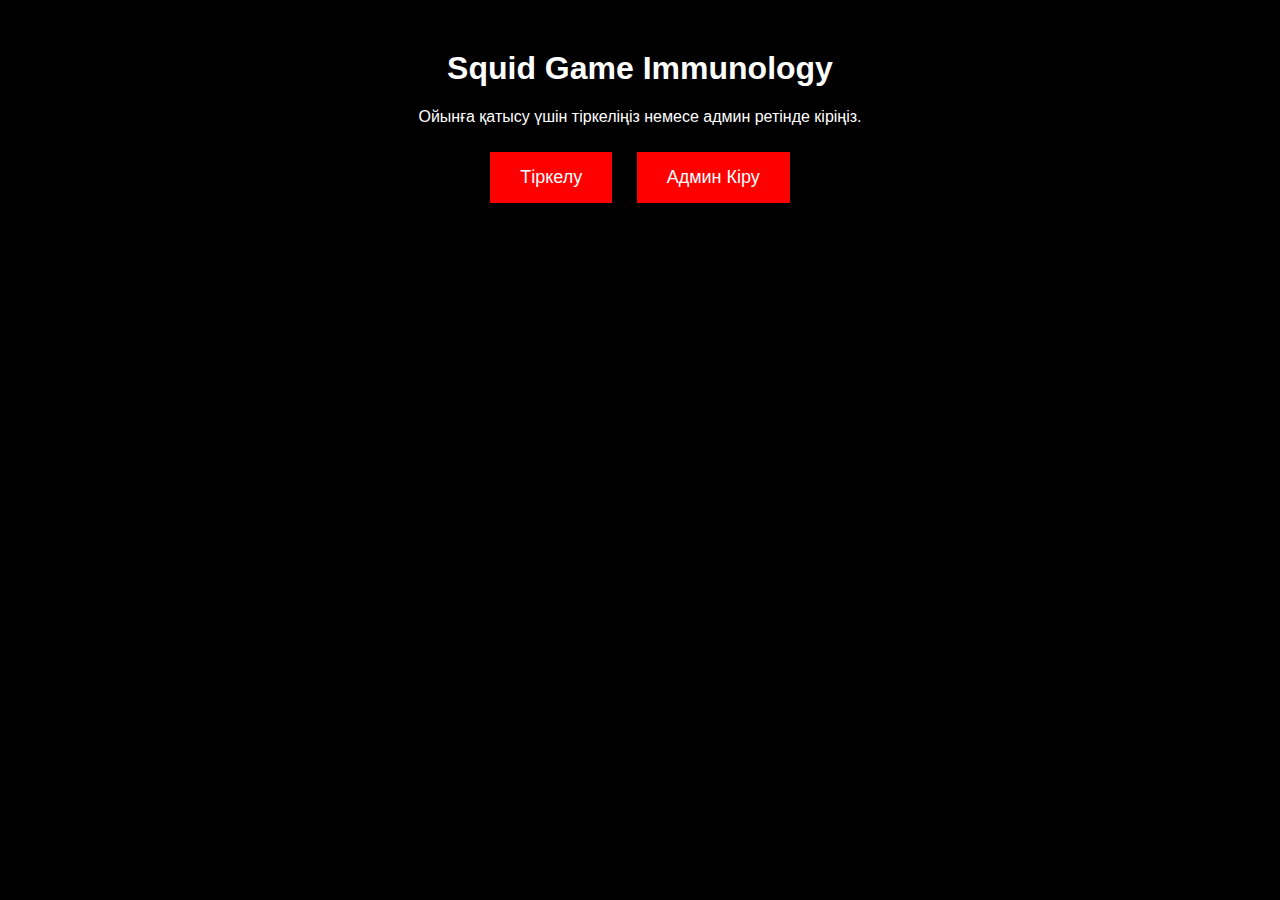
<file: index.html>
<!DOCTYPE html>
<html lang="en">
<head>
    <meta charset="UTF-8">
    <meta name="viewport" content="width=device-width, initial-scale=1.0">
    <title>Squid Game Immunology</title>
    <style>
        body {
            font-family: Arial, sans-serif;
            text-align: center;
            background-color: black;
            color: white;
        }
        .container {
            margin-top: 50px;
        }
        .btn {
            padding: 15px 30px;
            font-size: 18px;
            color: white;
            background-color: red;
            border: none;
            cursor: pointer;
            margin: 10px;
        }
        .btn:hover {
            background-color: darkred;
        }
    </style>
</head>
<body>
    <div class="container">
        <h1>Squid Game Immunology</h1>
        <p>Ойынға қатысу үшін тіркеліңіз немесе админ ретінде кіріңіз.</p>
        <button class="btn" onclick="registerPlayer()">Тіркелу</button>
        <button class="btn" onclick="adminLogin()">Админ Кіру</button>
    </div>

    <script>
function registerPlayer() {
    let playerName = prompt("Атыңызды енгізіңіз:");
    if (playerName && playerName.trim() !== "") {
        let playedPlayers = JSON.parse(localStorage.getItem("playedPlayers")) || [];

        // Егер ойыншы бұрын ойнаған болса, қайта ойнауға тыйым салынады
        if (playedPlayers.includes(playerName)) {
            alert("⚠️ Сіз бұл ойынды бұрын ойнадыңыз! Қайта кіруге рұқсат жоқ.");
            return;
        }

        localStorage.setItem("playerName", playerName);

        let players = JSON.parse(localStorage.getItem("players")) || [];
        let existingPlayer = players.find(player => player.name === playerName);
        
        if (!existingPlayer) {
            players.push({ name: playerName, status: "Күтуде ⏳" });
            localStorage.setItem("players", JSON.stringify(players));
        }

        alert("Тіркелдіңіз: " + playerName);
        window.location.href = "waiting.html";
    } else {
        alert("Атыңызды дұрыс енгізіңіз!");
    }
}

        
        function adminLogin() {
            let password = prompt("Админ құпия сөзін енгізіңіз:");
            if (password === "admin123") {
                window.location.href = "admin.html";
            } else {
                alert("Қате құпия сөз!");
            }
        }
    </script>
</body>
</html>
</file>
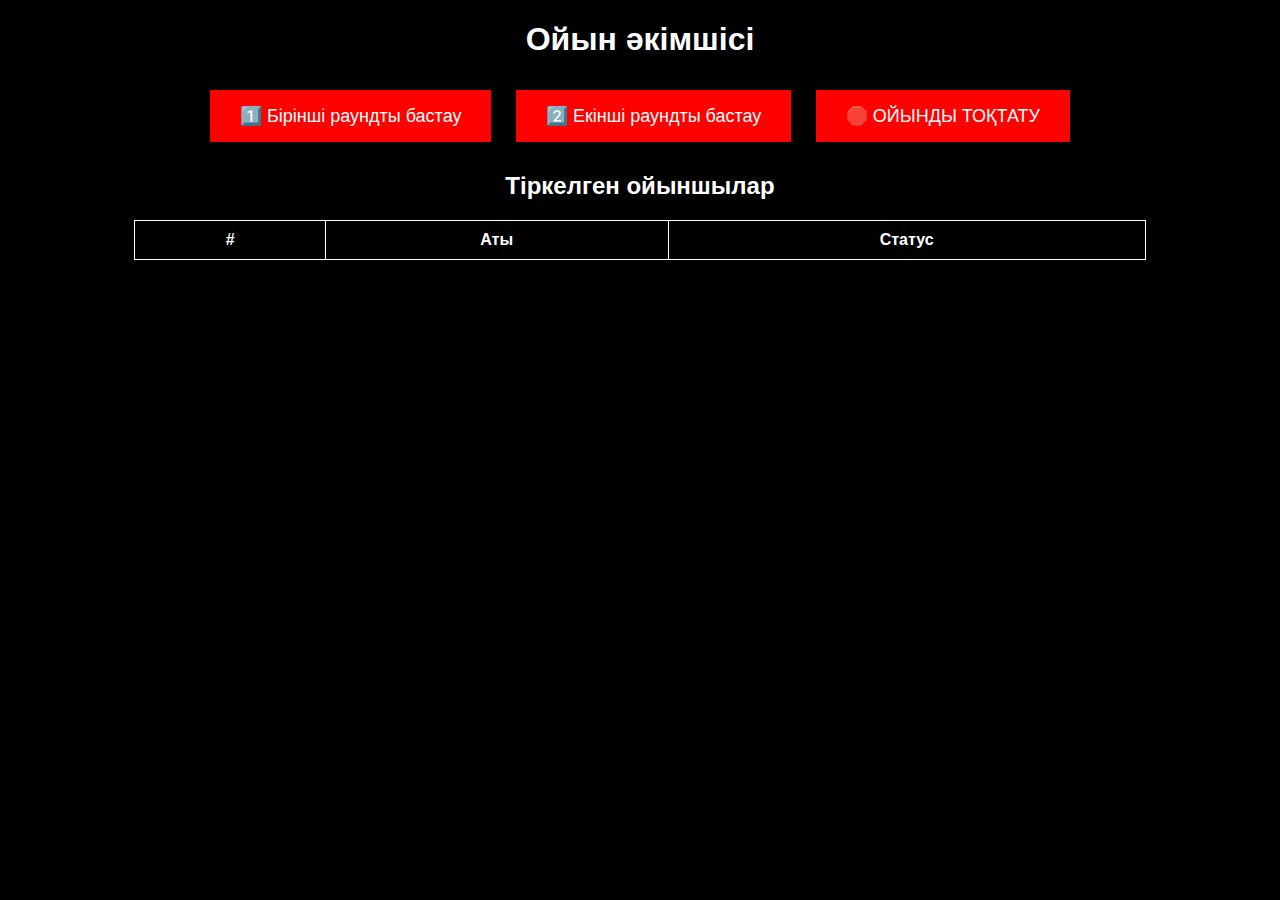
<file: admin.html>
<!DOCTYPE html>
<html lang="kk">
<head>
    <meta charset="UTF-8">
    <meta name="viewport" content="width=device-width, initial-scale=1.0">
    <title>Ойын әкімшісі</title>
    <style>
        body { font-family: Arial, sans-serif; text-align: center; background-color: black; color: white; }
        table { width: 80%; margin: auto; border-collapse: collapse; margin-top: 20px; }
        th, td { border: 1px solid white; padding: 10px; }
        .btn { padding: 15px 30px; font-size: 18px; color: white; background-color: red; border: none; cursor: pointer; margin: 10px; }
    </style>
</head>
<body>
    <h1>Ойын әкімшісі</h1>
    <button class="btn" id="start-round1-btn">1️⃣ Бірінші раундты бастау</button>
    <button class="btn" id="start-round2-btn">2️⃣ Екінші раундты бастау</button>
    <button class="btn" id="stop-game-btn">🛑 ОЙЫНДЫ ТОҚТАТУ</button>

    <h2>Тіркелген ойыншылар</h2>
    <table>
        <thead>
            <tr>
                <th>#</th>
                <th>Аты</th>
                <th>Статус</th>
            </tr>
        </thead>
        <tbody id="players-list">
        </tbody>
    </table>

    <script src="admin.js"></script>
</body>
</html>
</file>
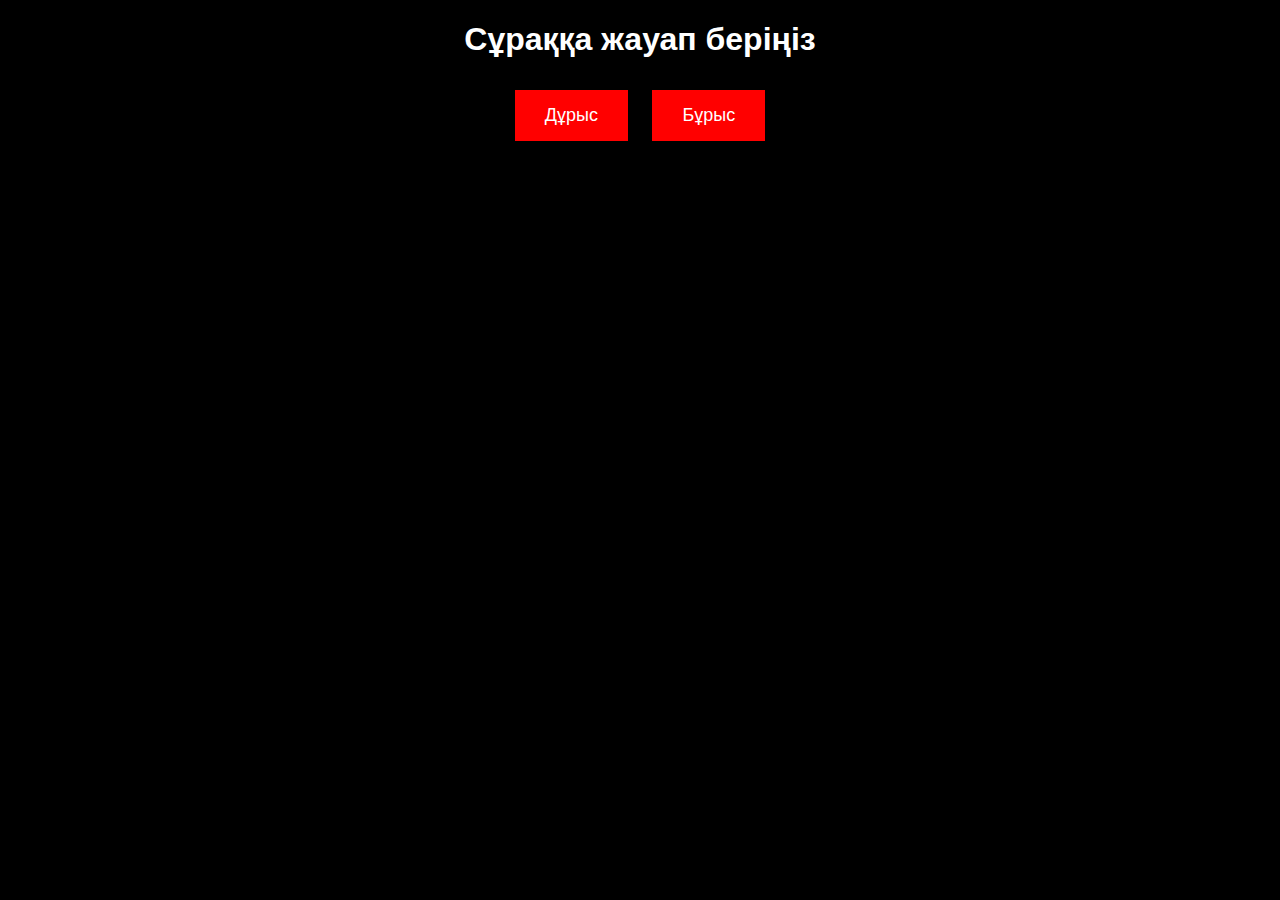
<file: game.html>
<!DOCTYPE html>
<html lang="en">
<head>
    <meta charset="UTF-8">
    <meta name="viewport" content="width=device-width, initial-scale=1.0">
    <title>Ойын</title>
    <style>
        body {
            font-family: Arial, sans-serif;
            text-align: center;
            background-color: black;
            color: white;
        }
        .btn {
            padding: 15px 30px;
            font-size: 18px;
            color: white;
            background-color: red;
            border: none;
            cursor: pointer;
            margin: 10px;
        }
    </style>
</head>
<body>
    <h1>Сұраққа жауап беріңіз</h1>
    <p id="question-text"></p>
    <button class="btn" id="true-btn">Дұрыс</button>
    <button class="btn" id="false-btn">Бұрыс</button>
    <p id="result-text"></p>

    <script>
        document.addEventListener("DOMContentLoaded", function () {
    let playerName = localStorage.getItem("playerName");
    let playedPlayers = JSON.parse(localStorage.getItem("playedPlayers")) || [];

    if (!playerName || playedPlayers.includes(playerName)) {
        alert("⚠️ Сіз бұл ойынды бұрын ойнап қойғансыз! Қайта ойнауға болмайды.");
        window.location.href = "index.html";
    }
});

</body>
</html>
</file>
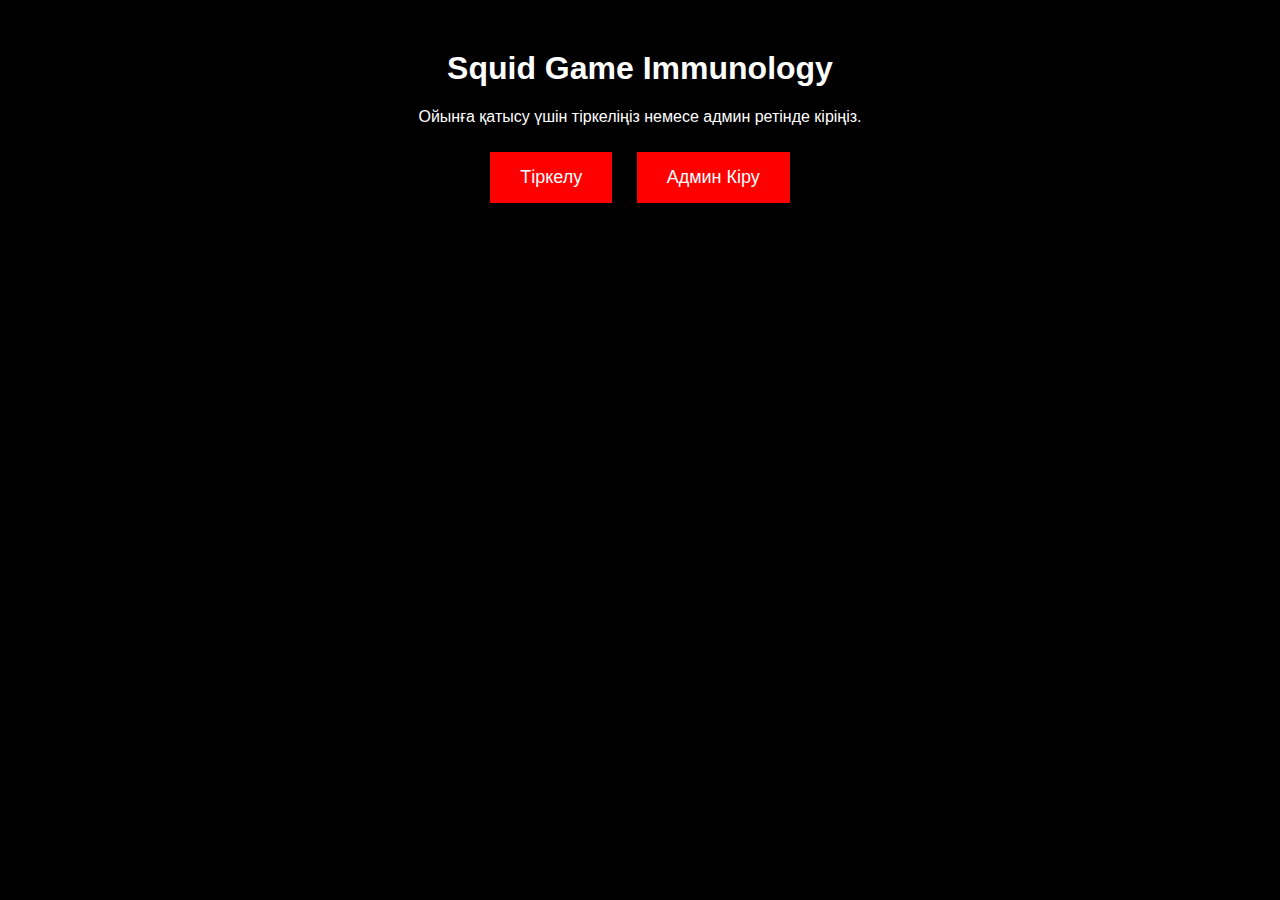
<file: game1.html>
<!DOCTYPE html>
<html lang="en">
<head>
    <meta charset="UTF-8">
    <meta name="viewport" content="width=device-width, initial-scale=1.0">
    <title>Ойын</title>
    <style>
        body {
            font-family: Arial, sans-serif;
            text-align: center;
            background-color: black;
            color: white;
        }
        .btn {
            padding: 15px 30px;
            font-size: 18px;
            color: white;
            background-color: red;
            border: none;
            cursor: pointer;
            margin: 10px;
        }
    </style>
</head>
<body>
    <h1>Сұраққа жауап беріңіз</h1>
    <p id="question-text"></p>
    <button class="btn" id="true-btn">Дұрыс</button>
    <button class="btn" id="false-btn">Бұрыс</button>
    <p id="result-text"></p>

    <script>
        document.addEventListener("DOMContentLoaded", function () {
            let playerName = localStorage.getItem("playerName");
            let playedPlayers = JSON.parse(localStorage.getItem("playedPlayers")) || [];

            // ✅ Егер ойыншы бұрын ойнап қойған болса, оны кіргізбеу
            if (!playerName || playedPlayers.includes(playerName)) {
                alert("⚠️ Сіз бұл ойынды бұрын ойнап қойғансыз! Қайта ойнауға болмайды.");
                window.location.href = "index.html";
                return; // Ойынды тоқтату
            }
        });
    </script>

    <!-- ✅ Сұрақтар мен логиканы жүктеу үшін `game1.js` файлын қосу -->
    <script src="game1.js"></script>

</body>
</html>
</file>
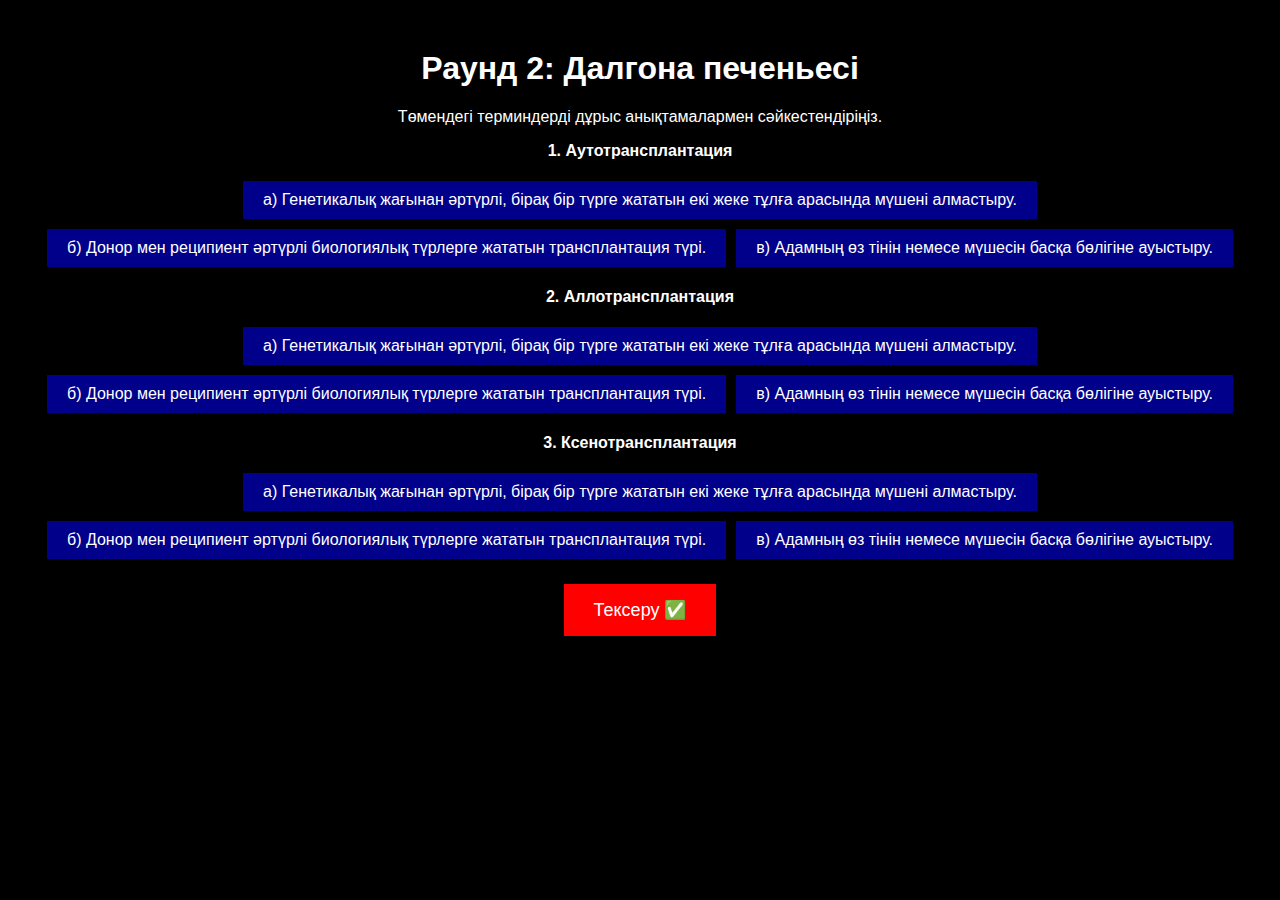
<file: game2.html>
<!DOCTYPE html>
<html lang="kk">
<head>
    <meta charset="UTF-8">
    <meta name="viewport" content="width=device-width, initial-scale=1.0">
    <title>Раунд 2: Далгона печеньесі</title>
    <style>
        body {
            font-family: Arial, sans-serif;
            text-align: center;
            background-color: black;
            color: white;
        }
        .container {
            margin-top: 50px;
        }
        .option-btn {
            padding: 10px 20px;
            margin: 5px;
            font-size: 16px;
            background-color: darkblue;
            color: white;
            border: none;
            cursor: pointer;
        }
        .option-btn:hover {
            background-color: blue;
        }
        .submit-btn {
            padding: 15px 30px;
            font-size: 18px;
            margin-top: 20px;
            background-color: red;
            color: white;
            border: none;
            cursor: pointer;
        }
        .submit-btn:hover {
            background-color: darkred;
        }
    </style>
</head>
<body>
    <div class="container">
        <h1>Раунд 2: Далгона печеньесі</h1>
        <p>Төмендегі терминдерді дұрыс анықтамалармен сәйкестендіріңіз.</p>
        <div id="game-container"></div>
        <p id="result-text"></p>
    </div>
    <script src="game2.js"></script>
</body>
</html>
</file>
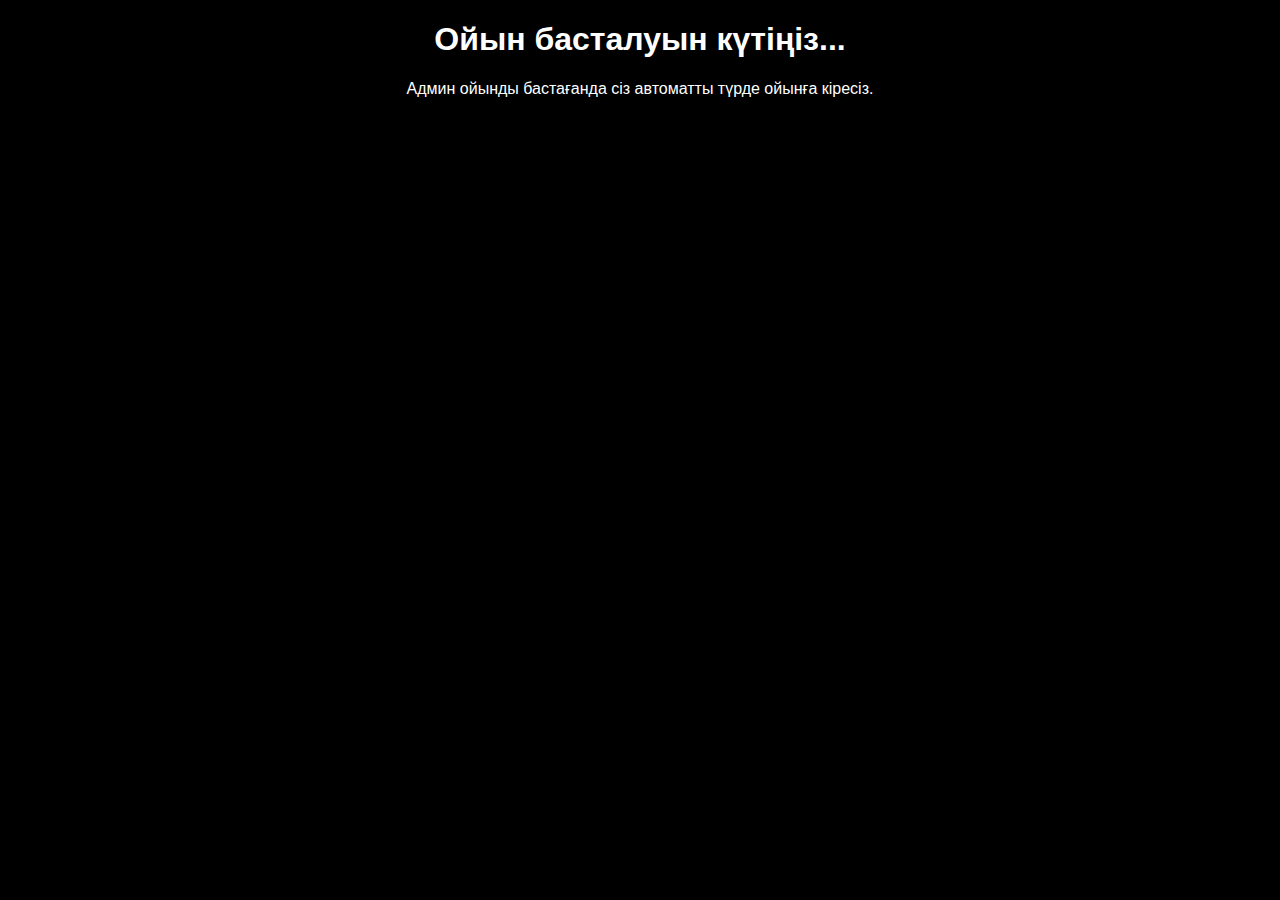
<file: waiting.html>
<!DOCTYPE html>
<html lang="en">
<head>
    <meta charset="UTF-8">
    <meta name="viewport" content="width=device-width, initial-scale=1.0">
    <title>Ойын күту</title>
    <style>
        body {
            font-family: Arial, sans-serif;
            text-align: center;
            background-color: black;
            color: white;
        }
    </style>
</head>
<body>
    <h1>Ойын басталуын күтіңіз...</h1>
    <p>Админ ойынды бастағанда сіз автоматты түрде ойынға кіресіз.</p>

    <script>
     document.addEventListener("DOMContentLoaded", function () {
    function checkGameStatus() {
        let gameStatus = localStorage.getItem("gameStatus");

        if (gameStatus === "round1_started") {
            window.location.href = "game1.html"; // Бірінші ойынға жібереді
        } else if (gameStatus === "round2_started") {
            window.location.href = "game2.html"; // Екінші ойынға жібереді
        }
    }

    setInterval(checkGameStatus, 2000); // ✅ 2 секунд сайын ойын басталғанын тексереді
});


    </script>
</body>
</html>
</file>
